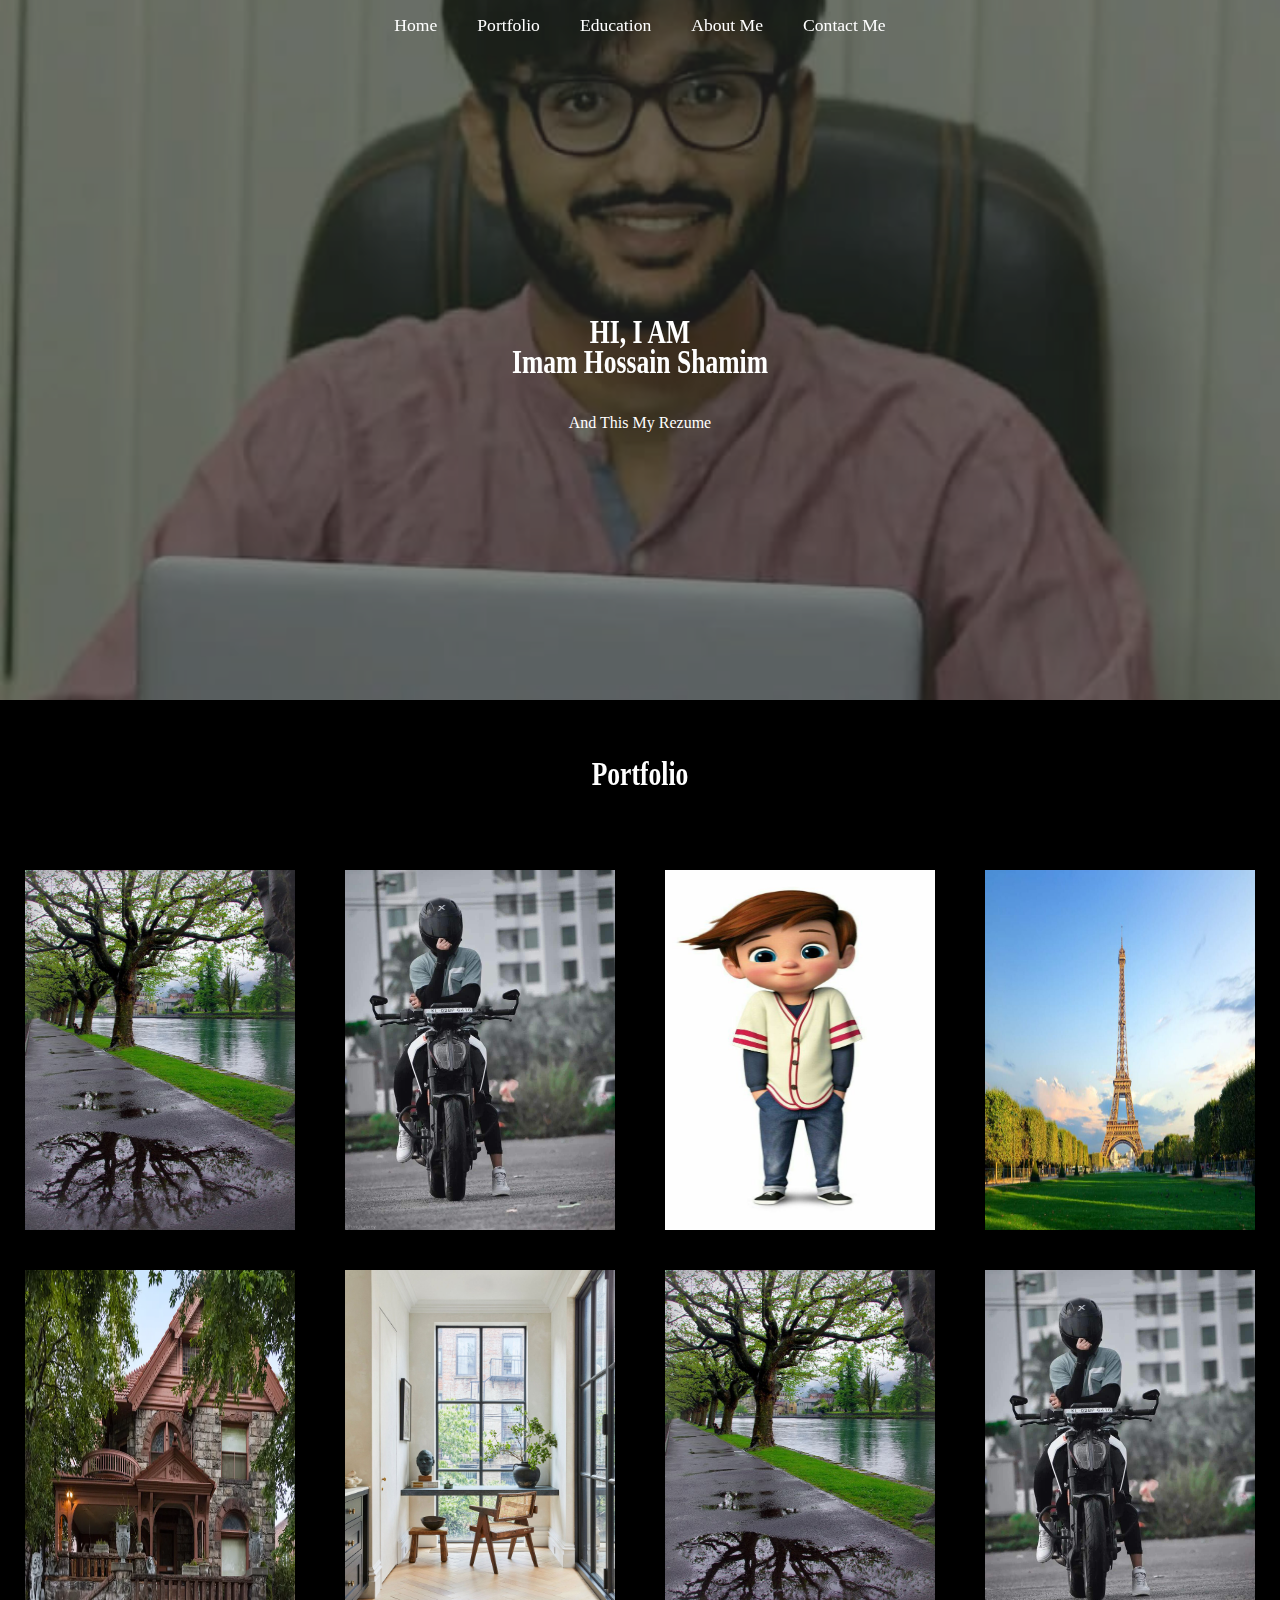
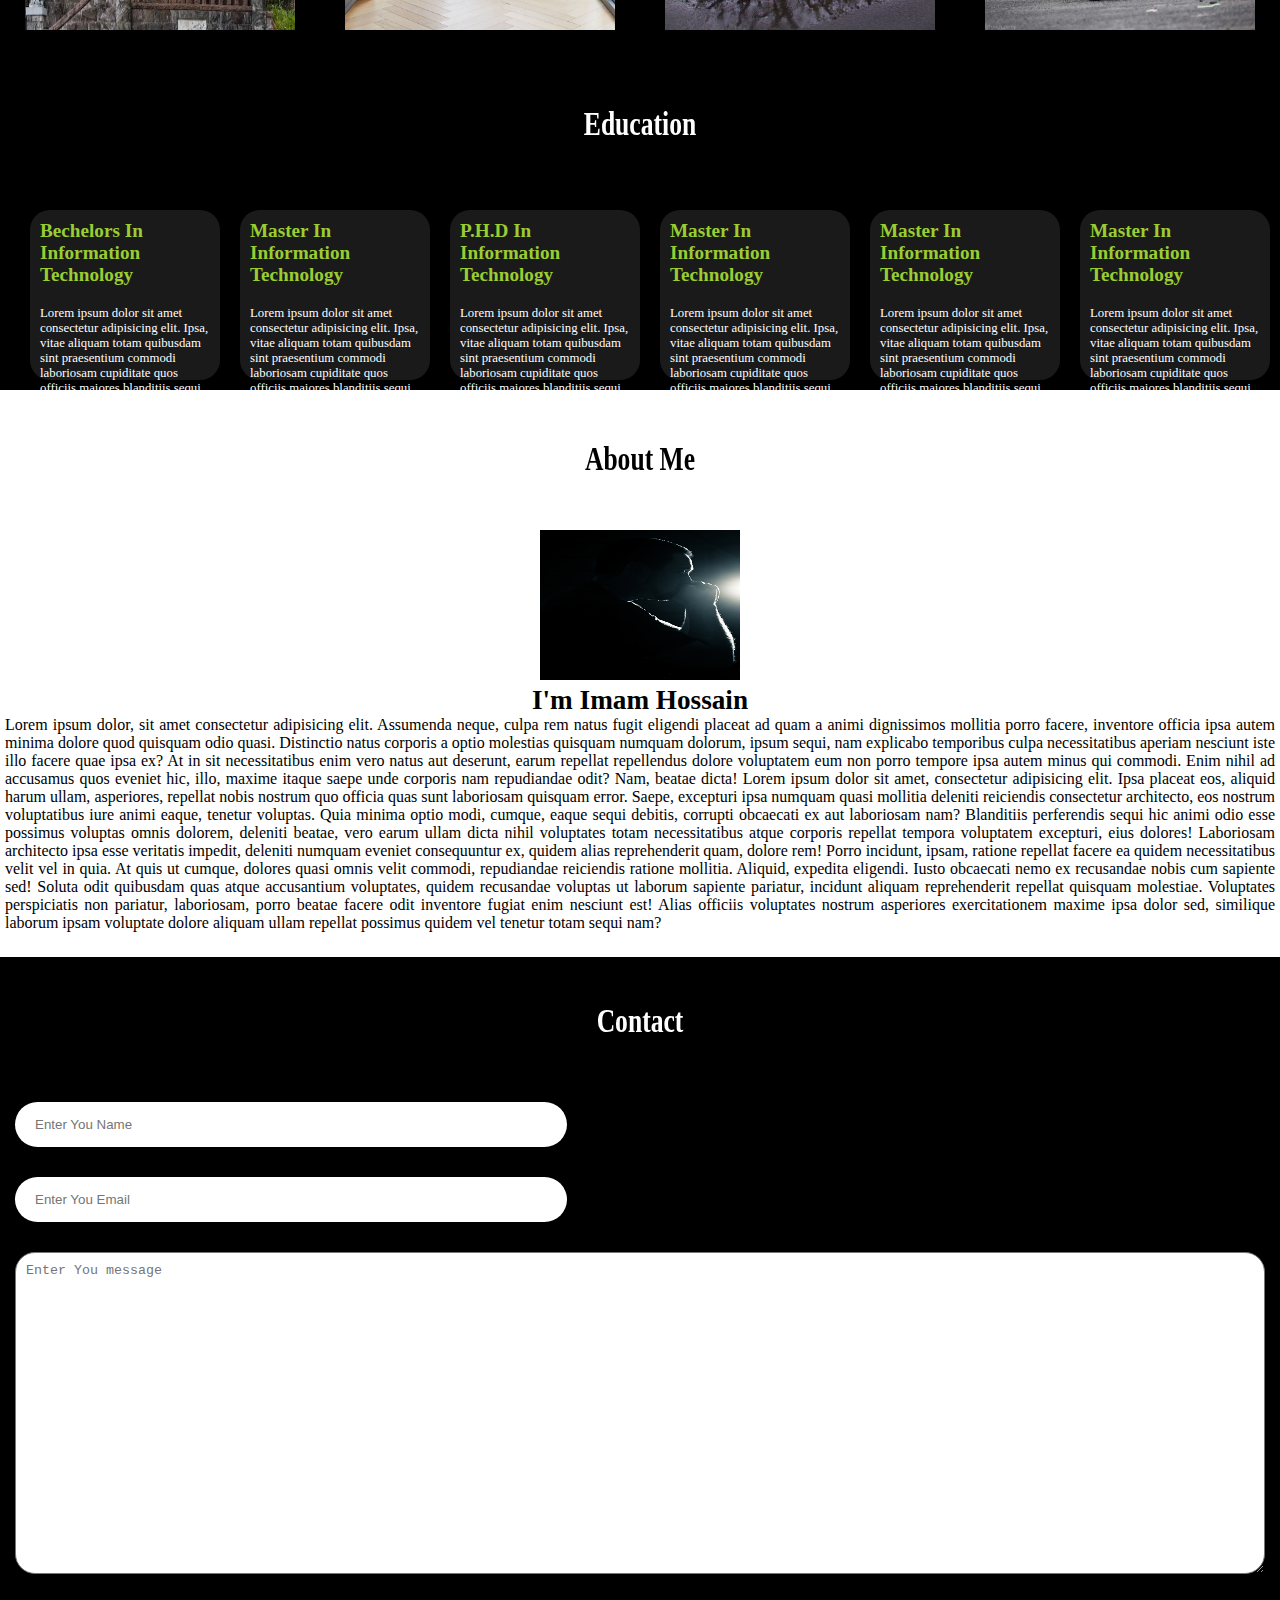
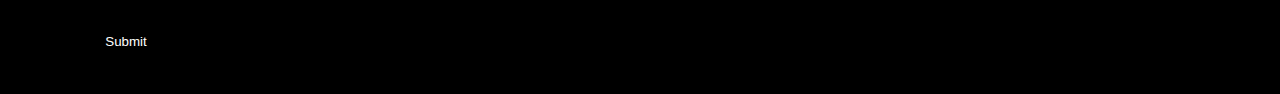
<file: personal-Portfolio-website/index.html>
<!DOCTYPE html>
<html lang="en">
    <head>
        <meta charset="UTF-8" />
        <meta name="viewport" content="width=device-width, initial-scale=1.0" />
        <title>Personal Website My</title>
        <link
            rel="stylesheet"
            href="https://cdnjs.cloudflare.com/ajax/libs/font-awesome/6.4.2/css/all.min.css"
        />
        <link rel="stylesheet" href="style.css" />
        <link rel="stylesheet" href="tablet.css">
        <link rel="stylesheet" href="phone.css">
        <link rel="stylesheet" href="phone1.css">
    </head>
    <body>
        <nav class="navbar">
            <ul>
                <li><a href="#home">Home</a></li>
                <li><a href="#portfolio">Portfolio</a></li>
                <li><a href="#education">Education</a></li>
                <li><a href="#about">About Me</a></li>
                <li><a href="#contact">Contact Me</a></li>
            </ul>
        </nav>
        <section id="home">
            <h1 class="heading">HI, I AM</h1>
            <h1 class="heading">Imam Hossain Shamim</h1>
            <br /><br />
            <p>And This My Rezume</p>
        </section>

        <section id="portfolio">
            <h1 class="heading">Portfolio</h1>
            <div class="gallery">
                <img src="images/image1.jpg" alt="" />
                <img src="images/image2.jpg" alt="" />
                <img src="images/image3.jpg" alt="" />
                <img src="images/image4.jpg" alt="" />
                <img src="images/image5.webp" alt="" />
                <img src="images/image6.jpg" alt="" />
                <img src="images/image1.jpg" alt="" />
                <img src="images/image2.jpg" alt="" />
            </div>
        </section>
        <section id="education">
            <h1 class="heading">Education</h1>
            <div class="columns">
                <div class="box">
                    <h2>Bechelors In Information Technology</h2>
                    <p>
                        Lorem ipsum dolor sit amet consectetur adipisicing elit.
                        Ipsa, vitae aliquam totam quibusdam sint praesentium
                        commodi laboriosam cupiditate quos officiis maiores
                        blanditiis sequi asperiores molestias quaerat labore ut
                        quas nobis?
                    </p>
                </div>
                <div class="box">
                    <h2>Master In Information Technology</h2>
                    <p>
                        Lorem ipsum dolor sit amet consectetur adipisicing elit.
                        Ipsa, vitae aliquam totam quibusdam sint praesentium
                        commodi laboriosam cupiditate quos officiis maiores
                        blanditiis sequi asperiores molestias quaerat labore ut
                        quas nobis?
                    </p>
            </div>
            <div class="box">
                <h2>P.H.D In Information Technology</h2>
                <p>
                    Lorem ipsum dolor sit amet consectetur adipisicing elit.
                    Ipsa, vitae aliquam totam quibusdam sint praesentium
                    commodi laboriosam cupiditate quos officiis maiores
                    blanditiis sequi asperiores molestias quaerat labore ut
                    quas nobis?
                </p>
            </div>
            <div class="box">
                <h2>Master In Information Technology</h2>
                <p>
                    Lorem ipsum dolor sit amet consectetur adipisicing elit.
                    Ipsa, vitae aliquam totam quibusdam sint praesentium
                    commodi laboriosam cupiditate quos officiis maiores
                    blanditiis sequi asperiores molestias quaerat labore ut
                    quas nobis?
                </p>
        </div>
        <div class="box">
            <h2>Master In Information Technology</h2>
            <p>
                Lorem ipsum dolor sit amet consectetur adipisicing elit.
                Ipsa, vitae aliquam totam quibusdam sint praesentium
                commodi laboriosam cupiditate quos officiis maiores
                blanditiis sequi asperiores molestias quaerat labore ut
                quas nobis?
            </p>
    </div>
    <div class="box">
        <h2>Master In Information Technology</h2>
        <p>
            Lorem ipsum dolor sit amet consectetur adipisicing elit.
            Ipsa, vitae aliquam totam quibusdam sint praesentium
            commodi laboriosam cupiditate quos officiis maiores
            blanditiis sequi asperiores molestias quaerat labore ut
            quas nobis?
        </p>
</div>
        </section>
        <SECTION id="about">
            <h1 class="heading">About Me</h1>
            <div class="about">
                <img src="images/my pic.jpg" alt="My Pic">
                <div class="name">
                    <h2>I'm Imam Hossain</h2>
                    <p>Lorem ipsum dolor, sit amet consectetur adipisicing elit. Assumenda neque, culpa rem natus fugit eligendi placeat ad quam a animi dignissimos mollitia porro facere, inventore officia ipsa autem minima dolore quod quisquam odio quasi. Distinctio natus corporis a optio molestias quisquam numquam dolorum, ipsum sequi, nam explicabo temporibus culpa necessitatibus aperiam nesciunt iste illo facere quae ipsa ex? At in sit necessitatibus enim vero natus aut deserunt, earum repellat repellendus dolore voluptatem eum non porro tempore ipsa autem minus qui commodi. Enim nihil ad accusamus quos eveniet hic, illo, maxime itaque saepe unde corporis nam repudiandae odit? Nam, beatae dicta!
                        Lorem ipsum dolor sit amet, consectetur adipisicing elit. Ipsa placeat eos, aliquid harum ullam, asperiores, repellat nobis nostrum quo officia quas sunt laboriosam quisquam error. Saepe, excepturi ipsa numquam quasi mollitia deleniti reiciendis consectetur architecto, eos nostrum voluptatibus iure animi eaque, tenetur voluptas. Quia minima optio modi, cumque, eaque sequi debitis, corrupti obcaecati ex aut laboriosam nam? Blanditiis perferendis sequi hic animi odio esse possimus voluptas omnis dolorem, deleniti beatae, vero earum ullam dicta nihil voluptates totam necessitatibus atque corporis repellat tempora voluptatem excepturi, eius dolores! Laboriosam architecto ipsa esse veritatis impedit, deleniti numquam eveniet consequuntur ex, quidem alias reprehenderit quam, dolore rem! Porro incidunt, ipsam, ratione repellat facere ea quidem necessitatibus velit vel in quia. At quis ut cumque, dolores quasi omnis velit commodi, repudiandae reiciendis ratione mollitia. Aliquid, expedita eligendi. Iusto obcaecati nemo ex recusandae nobis cum sapiente sed! Soluta odit quibusdam quas atque accusantium voluptates, quidem recusandae voluptas ut laborum sapiente pariatur, incidunt aliquam reprehenderit repellat quisquam molestiae. Voluptates perspiciatis non pariatur, laboriosam, porro beatae facere odit inventore fugiat enim nesciunt est! Alias officiis voluptates nostrum asperiores exercitationem maxime ipsa dolor sed, similique laborum ipsam voluptate dolore aliquam ullam repellat possimus quidem vel tenetur totam sequi nam?
                    </p>
                </div>
            </div>

        </SECTION>
        <section id="contact">
            <h1 class="heading"> Contact</h1>
            <form action="" class="form">
                <input type="text" name="name" class="input"  placeholder="Enter You Name">
                <input type="email"  name="email" class="input" placeholder="Enter You Email">
                <textarea name="message" id="message" cols="70" rows="20" placeholder="Enter You message"></textarea>
                <input type="Submit" value="Submit" id="Submit">

            </form>

        </section>
    </body>
</html>
</file>
<file: personal-Portfolio-website/style.css>
* {
    margin: 0;
    padding: 0;
}
html {
    scroll-behavior: smooth;
}
.navbar {
    display: flex;
    justify-content: center;
    height: 50px;
    align-items: center;
    position: sticky;
    top: 0;
}
.navbar::before {
    content: "";
    position: absolute;
    background-color: rgba(0, 0, 0, 0.5);
    height: 100%;
    width: 100%;
    z-index: -1;
}
.navbar ul {
    display: flex;
    list-style: none;
}
.navbar ul li {
    font-size: 1.1rem;
}
.navbar ul li a {
    padding: 5px 20px;
    text-decoration: none;
    color: white;
}
.navbar ul li a:hover {
    border-bottom: 2px solid yellow;
}

#home {
    display: flex;
    flex-direction: column;
    height: 650px;
    justify-content: center;
    align-items: center;
    background-color: rgba(0, 0, 0, 0.5);
    color: white;
}
#home::before {
    content: "";
    position: absolute;
    top: 0;
    left: 0;
    background: url(images/shamim.jpeg) no-repeat center center/cover;
    height: 700px;
    width: 100%;
    z-index: -1;
    opacity: 0.8;
}
.heading {
    color: white;
    font-size: 3rem;
    font-family: Georgia, "Times New Roman", Times, serif;
    text-align: center;
    transform: scale(1, 1.3);
}
#portfolio {
    display: flex;
    flex-direction: column;
    background-color: #000;
}
#portfolio h1 {
    margin: 60px;
}
.gallery {
    display: flex;
    justify-content: space-around;
    flex-wrap: wrap;
}
.gallery img {
    width: 360px;
    height: 640px;
    margin: 10px;
    padding: 10px;
}
.gallery img:hover {
    background-color: white;
    cursor: pointer;
}

#education {
    display: flex;
    flex-direction: column;
    background-color: #000;
}
#education h1 {
    margin: 60px;
}
.columns {
    display: flex;
    grid-template-columns: auto auto;
    padding-left: 50px;
}
.box {
    height: 300px;
    width: 500px;
    background-color: rgba(255, 255, 255, 0.1);
    border-radius: 20px;
    margin: 10px;
    padding: 20px;
}
.box h2 {
    color: yellowgreen;
    font-size: 2rem;
    margin-bottom: 40px;
}
.box p {
    color: white;
    font-size: 1.1rem;
}
#about {
    display: flex;
    flex-direction: column;
    text-align: justify;
    height: 100%px;
}
#about h1 {
    color: black;
    margin: 55px;
}
.about {
    display: flex;
    align-items: center;
    margin-bottom: 20px;
}
.about img {
    width: 500px;
    height: 400px;
    padding: 0 30px;
}
.name {
    padding: 10px;
}
.name h2 {
    font-size: 2rem;
}
.name p {
    font-size: 1.2rem;
}
#contact {
    display: flex;
    flex-direction: column;
    background-color: #000;
}
#contact h1 {
    margin: 50px;
}
.form {
    display: flex;
    flex-direction: column;
    text-align: center;
    justify-content: center;
}
.input {
    padding: 15px 20px;
    margin: 15px;
    width: 40%;
    border: none;
    outline: none;
    border-radius: 25px;
}
#message {
    margin: 15px;
    padding: 10px;
    border-radius: 20px;
}
#Submit {
    padding: 15px 20px;
    margin: 30px;
    width: 15%;
    border-radius: 20px;
    background-color: #000;
    color: white;
    border: none;
    outline: none;
}
#Submit:hover {
    background-color: green;
    color: white;
    cursor: pointer;
}
</file>
<file: personal-Portfolio-website/tablet.css>
.columns {
    padding-left: 20px;
    justify-content: center;
}
.box {
    height: 300px;
    width: 400px;
    background-color: rgba(255, 255, 255, 0.1);
    border-radius: 20px;
    margin: 10px;
    padding: 20px;
}
.box h2 {
    font-size: 1.5rem;
    margin-bottom: 20px;
}
.box p {
    font-size: 1rem;
}
.about img {
    padding: 0px 20px;
    width: 400px;
    height: 300px;
}
.name {
    padding: 5px;
}
.name h2 {
    font-size: 1.7rem;
}
.name p {
    font-size: 1rem;
}
</file>
<file: personal-Portfolio-website/phone.css>
.columns {
    grid-template-columns: auto;
    justify-content: center;
}
.box {
    height: 300px;
    width: 500px;
    background-color: rgba(255, 255, 255, 0.1);
    border-radius: 20px;
    margin: 10px;
    padding: 20px;
}
.box h2 {
    color: yellowgreen;
    font-size: 2rem;
    margin-bottom: 40px;
}
.box p {
    color: white;
    font-size: 1.1rem;
}
</file>
<file: personal-Portfolio-website/phone1.css>
.navbar ul {
    flex-wrap: wrap;
    justify-content: center;
}

.heading {
    font-size: 1.6rem;
}
.gallery img {
    width: 270px;
    height: 360px;
}
.about {
    flex-direction: column;
}
.about h2 {
    text-align: center;
}
.about img {
    width: 200px;
    height: 150px;
    padding: 0px 15px;
}
.message {
    width: 40%;
    height: 200px;
}
.box {
    height: 150px;
    width: 250px;
    background-color: rgba(255, 255, 255, 0.1);
    border-radius: 20px;
    margin: 10px;
    padding: 10px;
}
.box h2 {
    color: yellowgreen;
    font-size: 1.2rem;
    margin-bottom: 20px;
}
.box p {
    color: white;
    font-size: 0.8rem;
}
</file>
